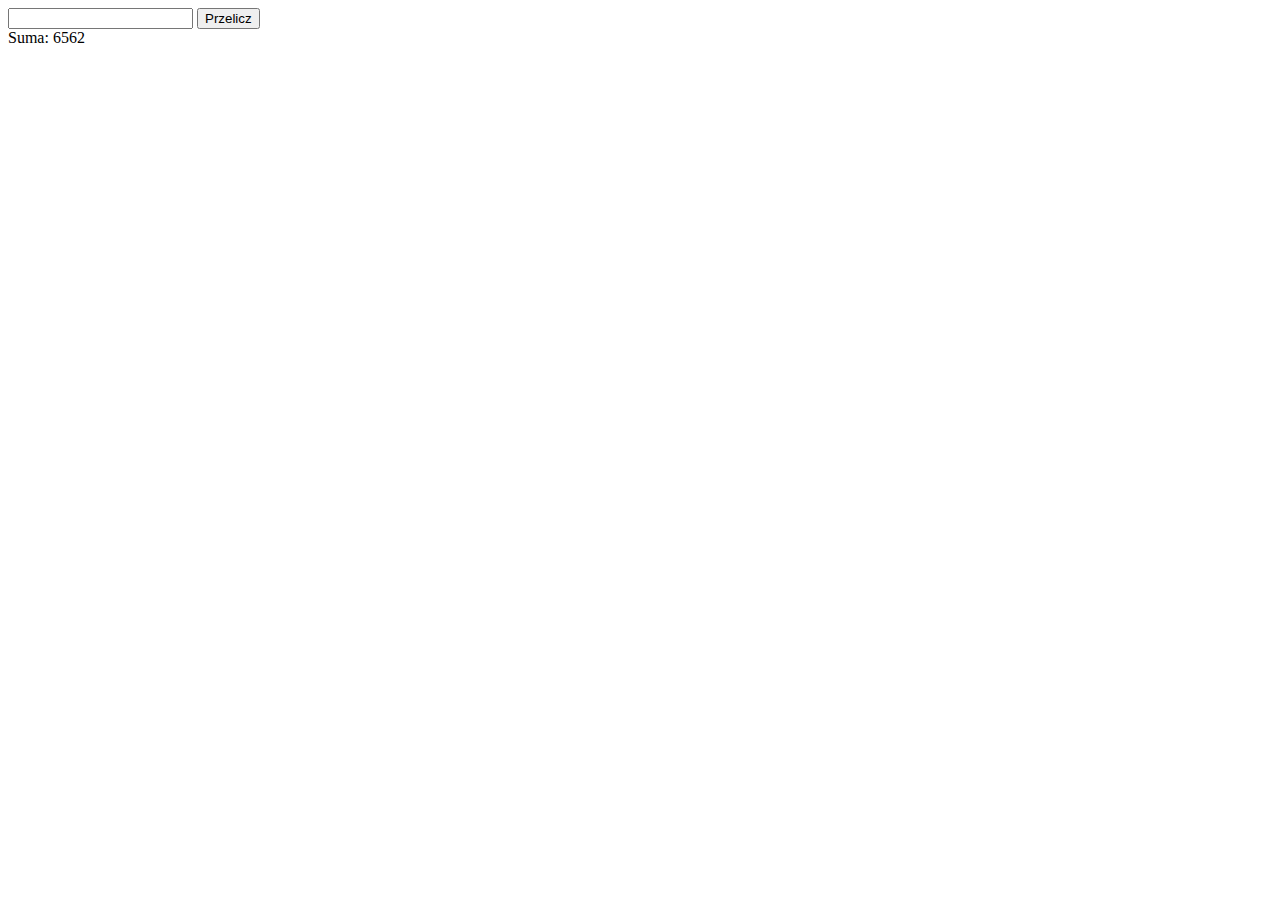
<file: Lab1/index.html>
<!DOCTYPE html>
<html lang="en">
<head>
  <meta charset="UTF-8">
  <meta http-equiv="X-UA-Compatible" content="IE=edge">
  <meta name="viewport" content="width=device-width, initial-scale=1.0">
  <title>lab-1</title>
</head>
<input type="text" id="liczba1" />
<button onclick="wynik" id="przelicz">Przelicz</button>
<div id="wyniki"></div>
<script src="main.js" type="text/javascript"></script>
<script type="text/javascript">
  // console.log('test')
  // const liczba1 = document.getElementById('liczba1')
  const liczba1 = document.querySelector('liczba1')

  const przeliczBtn = document.querySelector('#przelicz')
  przeliczBtn.addEventListener('click', () => {
    console.log('User kliknął')
  })

  const input = '123'
  const inputNumber1 = +input
  const inputNumber2 = Number(input)
  const inputNumber3 = parseInt(input)

  const min = Math.min(1,2,3,4)
  const max = Math.max(1,2,3,4)
  const sum = 1+33+6523+5

  const wynik = document.querySelector('#wyniki')
  wynik.innerHTML = 'Suma: ' + sum
  wynik.innerText = 'Suma: ' + sum
  wynik.textContent = 'Suma: ' + sum

</script>
<body>
  
</body>
</html>
</file>
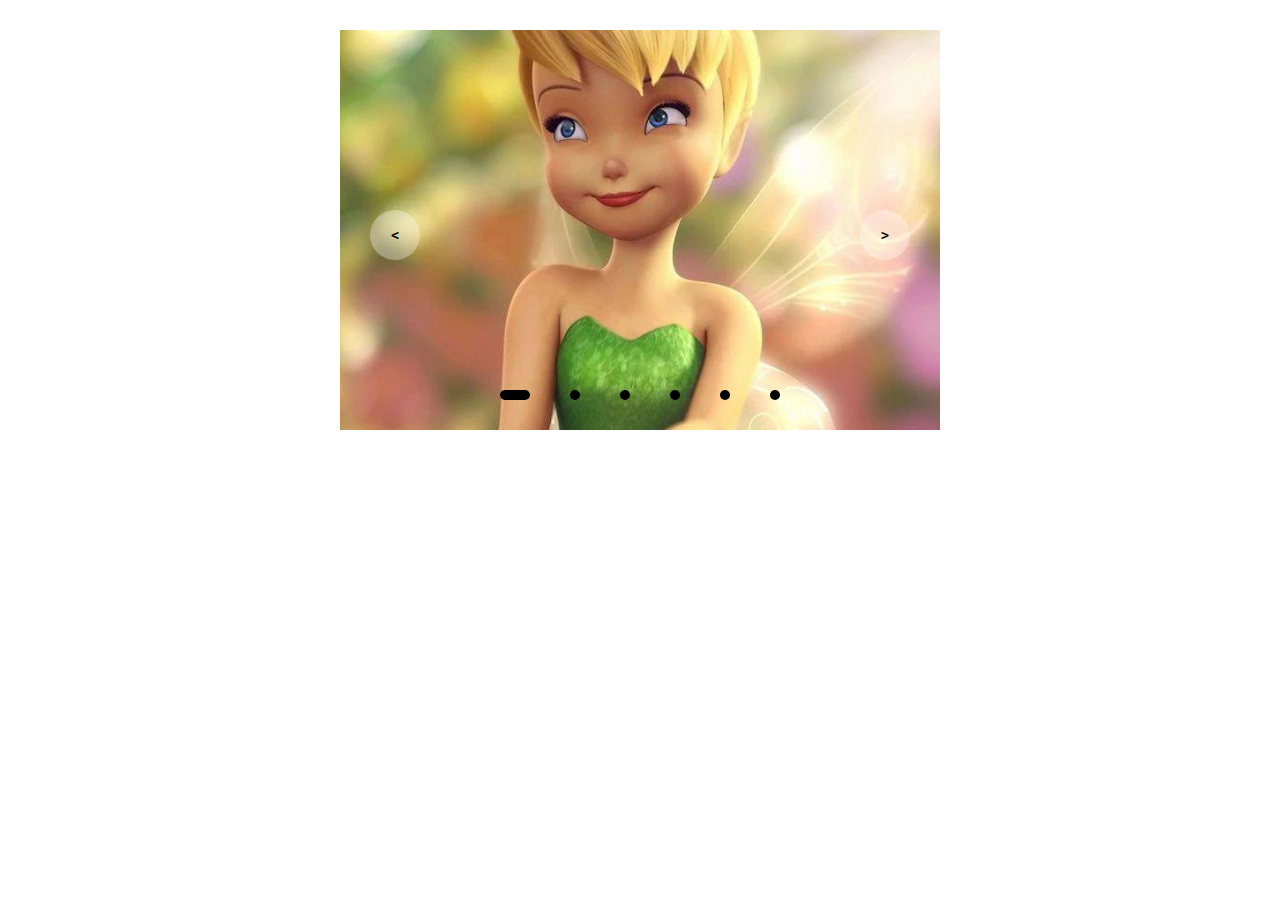
<file: Lab2/index.html>
<!DOCTYPE html>
<html lang="en">

<head>
    <meta charset="UTF-8">
    <meta name="viewport" content="width=device-width, initial-scale=1.0">
    <title>Slider</title>
    <link rel="stylesheet" href="style.css">
</head>

<body>
        <div class="slider">
            <div class="list">
                <div class="item">
                    <img src="img/1.jpg">
                </div>
                <div class="item">
                    <img src="img/2.jpg">
                </div>
                <div class="item">
                    <img src="img/3.jpg">
                </div>
                <div class="item">
                    <img src="img/4.jpg">
                </div>
                <div class="item">
                    <img src="img/5.jpg">
                </div>
                <div class="item">
                    <img src="img/6.jpg">
                </div>
            </div>
            <!-- кнопка вперед и назад -->
            <div class="buttons">
                <button id="prev"><</button>
                <button id="next">></button>
            </div>
            <ul class="dots">
                <li class="active"></li>
                <li></li>
                <li></li>
                <li></li>
                <li></li>
                <li></li>
            </ul>
        </div>
        
    <script src="main.js"></script>
</body>

</html>
</file>
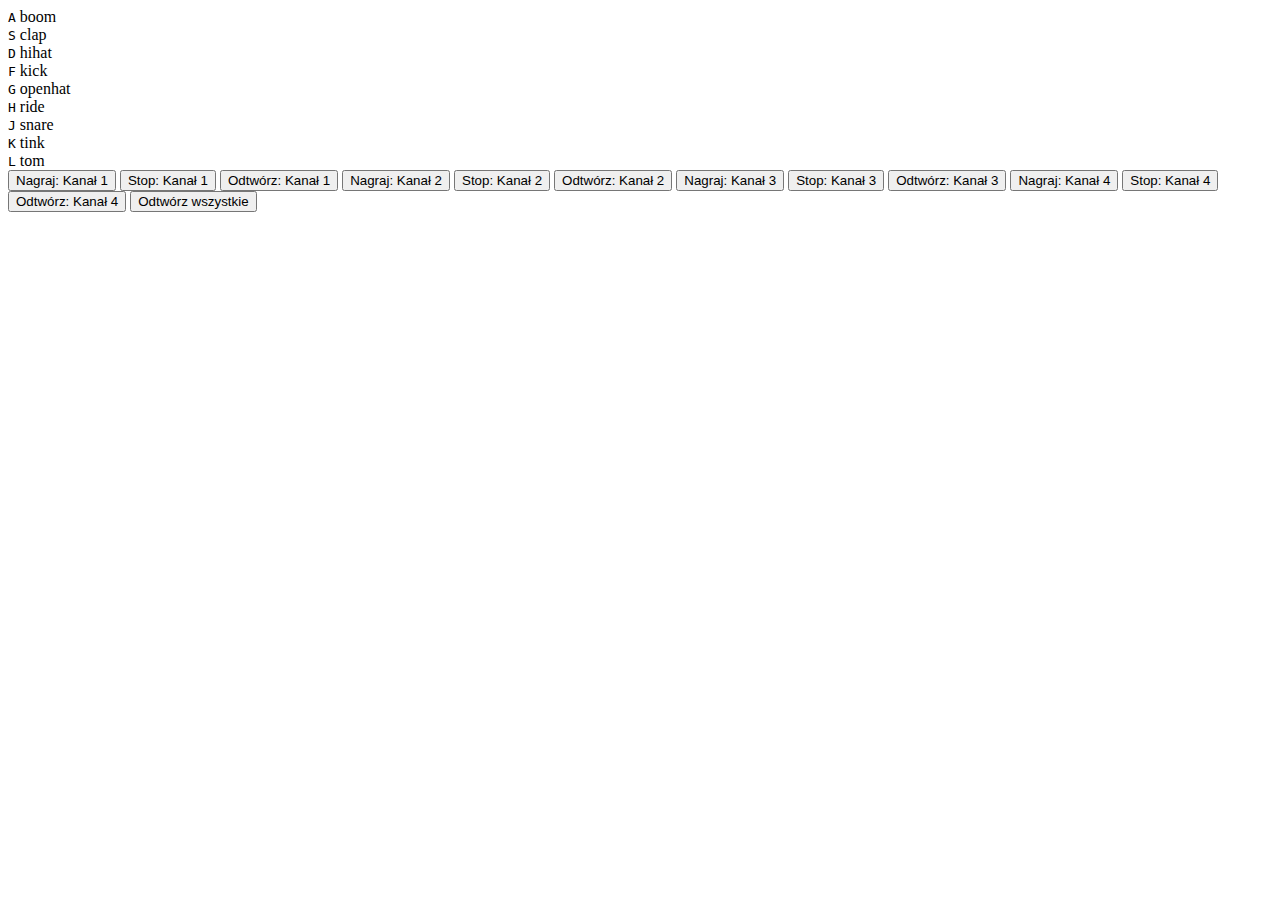
<file: Lab3/index.html>
<!DOCTYPE html>
<html lang="en">
<head>
    <meta charset="UTF-8">
    <meta name="viewport" content="width=device-width, initial-scale=1.0">
    <title>Drumkit</title>
</head>
<body>
    <div class="keys">
        <div data-key="65" class="key">
          <kbd>A</kbd>
          <span class="sound">boom</span>
        </div>
        <div data-key="83" class="key">
          <kbd>S</kbd>
          <span class="sound">clap</span>
        </div>
        <div data-key="68" class="key">
          <kbd>D</kbd>
          <span class="sound">hihat</span>
        </div>
      </div>
      <div class="keys">
        <div data-key="70" class="key">
          <kbd>F</kbd>
          <span class="sound">kick</span>
        </div>
        <div data-key="71" class="key">
          <kbd>G</kbd>
          <span class="sound">openhat</span>
        </div>
        <div data-key="72" class="key">
          <kbd>H</kbd>
          <span class="sound">ride</span>
        </div>
      </div>
      <div class="keys">
        <div data-key="74" class="key">
          <kbd>J</kbd>
          <span class="sound">snare</span>
        </div>
        <div data-key="75" class="key">
          <kbd>K</kbd>
          <span class="sound">tink</span>
        </div>
        <div data-key="76" class="key">
          <kbd>L</kbd>
          <span class="sound">tom</span>
        </div>
      </div>

    <audio data-key="65" src="./sounds/boom.wav"></audio>
    <audio data-key="83" src="./sounds/clap.wav"></audio>
    <audio data-key="68" src="./sounds/hihat.wav"></audio>
    <audio data-key="70" src="./sounds/kick.wav"></audio>
    <audio data-key="71" src="./sounds/openhat.wav"></audio>
    <audio data-key="72" src="./sounds/ride.wav"></audio>
    <audio data-key="74" src="./sounds/snare.wav"></audio>
    <audio data-key="75" src="./sounds/tink.wav"></audio>
    <audio data-key="76" src="./sounds/tom.wav"></audio>
    
    <div class="buttons">
        <button id="recordChannel1">Nagraj: Kanał 1</button>
        <button id="stopChannel1">Stop: Kanał 1</button>
        <button id="playChannel1">Odtwórz: Kanał 1</button>
        <button id="recordChannel2">Nagraj: Kanał 2</button>
        <button id="stopChannel2">Stop: Kanał 2</button>
        <button id="playChannel2">Odtwórz: Kanał 2</button>
        <button id="recordChannel3">Nagraj: Kanał 3</button>
        <button id="stopChannel3">Stop: Kanał 3</button>
        <button id="playChannel3">Odtwórz: Kanał 3</button>
        <button id="recordChannel4">Nagraj: Kanał 4</button>
        <button id="stopChannel4">Stop: Kanał 4</button>
        <button id="playChannel4">Odtwórz: Kanał 4</button>
        <button id="playAllChannels">Odtwórz wszystkie</button>
    </div>
    
    <script src="main.js"></script>
</body> 
</html>
</file>
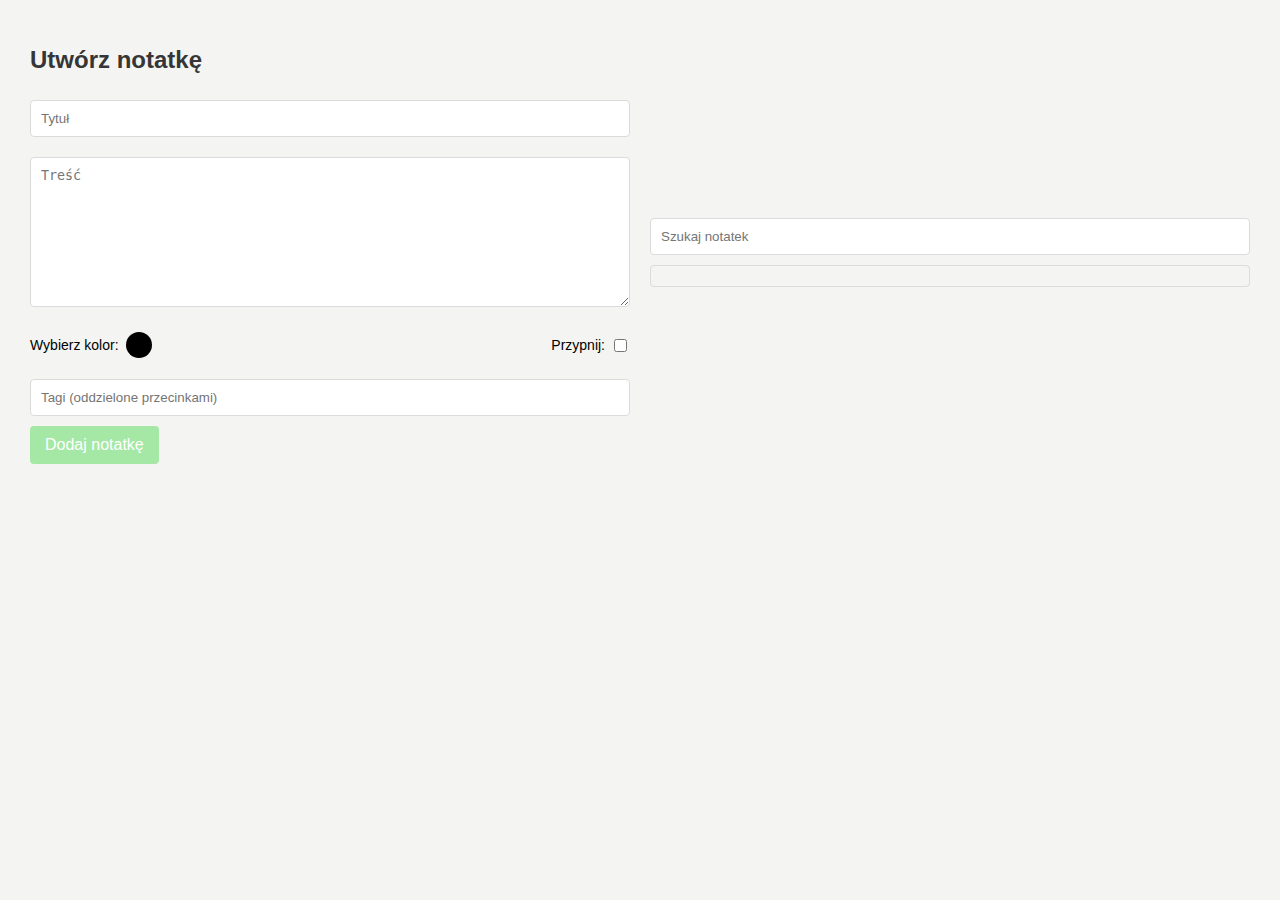
<file: Lab4/index.html>
<!DOCTYPE html>
<html lang="pl">
<head>
    <meta charset="UTF-8">
    <meta http-equiv="X-UA-Compatible" content="IE=edge">
    <meta name="viewport" content="width=device-width, initial-scale=1.0">
    <title>NotesApp</title>
    <link rel="stylesheet" href="https://cdnjs.cloudflare.com/ajax/libs/font-awesome/6.1.1/css/all.min.css">
    <link rel="stylesheet" href="style.css">
</head>
<body>
    <div class="container">
        <section class="note-creation-section">
            <h1 class="title">Utwórz notatkę</h1>
            <form class="note-form">
                <input class="input" type="text" placeholder="Tytuł" id="noteTitle">
                <textarea class="textarea" placeholder="Treść" id="noteContent"></textarea>

                <div class="picker-and-pin-container">
                    <div class="color-picker-container">
                        <label for="noteColor">Wybierz kolor:</label>
                        <input type="color" class="color-picker" id="noteColor">
                    </div>

                    <div class="pin-container">
                        <label for="notePinned">Przypnij:</label>
                        <input type="checkbox" id="notePinned">
                    </div>
                </div>

                <input type="text" class="input" placeholder="Tagi (oddzielone przecinkami)" id="noteTags">
                <button type="submit" class="button is-info">Dodaj notatkę</button>
            </form>
        </section>

        <section class="notes-display-section">
            <input type="text" class="input search-box" placeholder="Szukaj notatek">
            <div class="notes-list"></div>
        </section>
    </div>

    <script src="main.js"></script>
</body>
</html>
</file>
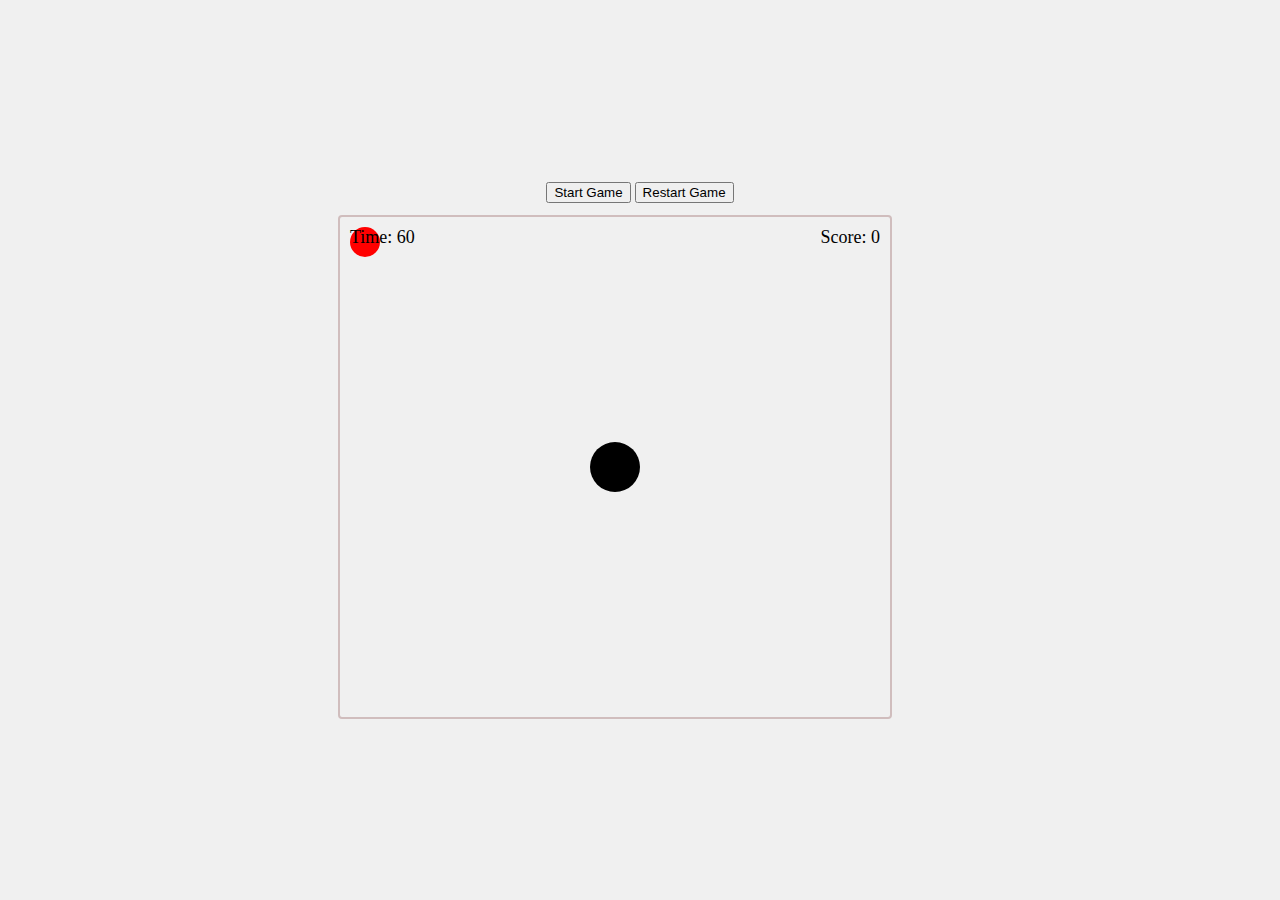
<file: Lab6/index.html>
<!DOCTYPE html>
<html lang="en">
<head>
    <meta charset="UTF-8">
    <meta name="viewport" content="width=device-width, initial-scale=1.0">
    <title>Ball in the hole</title>
    <link rel="stylesheet" href="style.css">
</head>
<body>
    <div class="game-controls">
        <button onclick="startGame()" id="startButton">Start Game</button>
        <button onclick="restartGame()" id="restartButton">Restart Game</button>
    </div>
    <div class="container">
        <div class="game-container">
            <div id="ball"></div>
            <div id="hole"></div>
            <div id="timer">Time: 60</div>
            <div id="score">Score: 0</div>
        </div>
        <ul id="scoresList"></ul>
    </div>
    <script src="main.js"></script>
</body>
</html>

<!-- Ball in hole -->
</file>
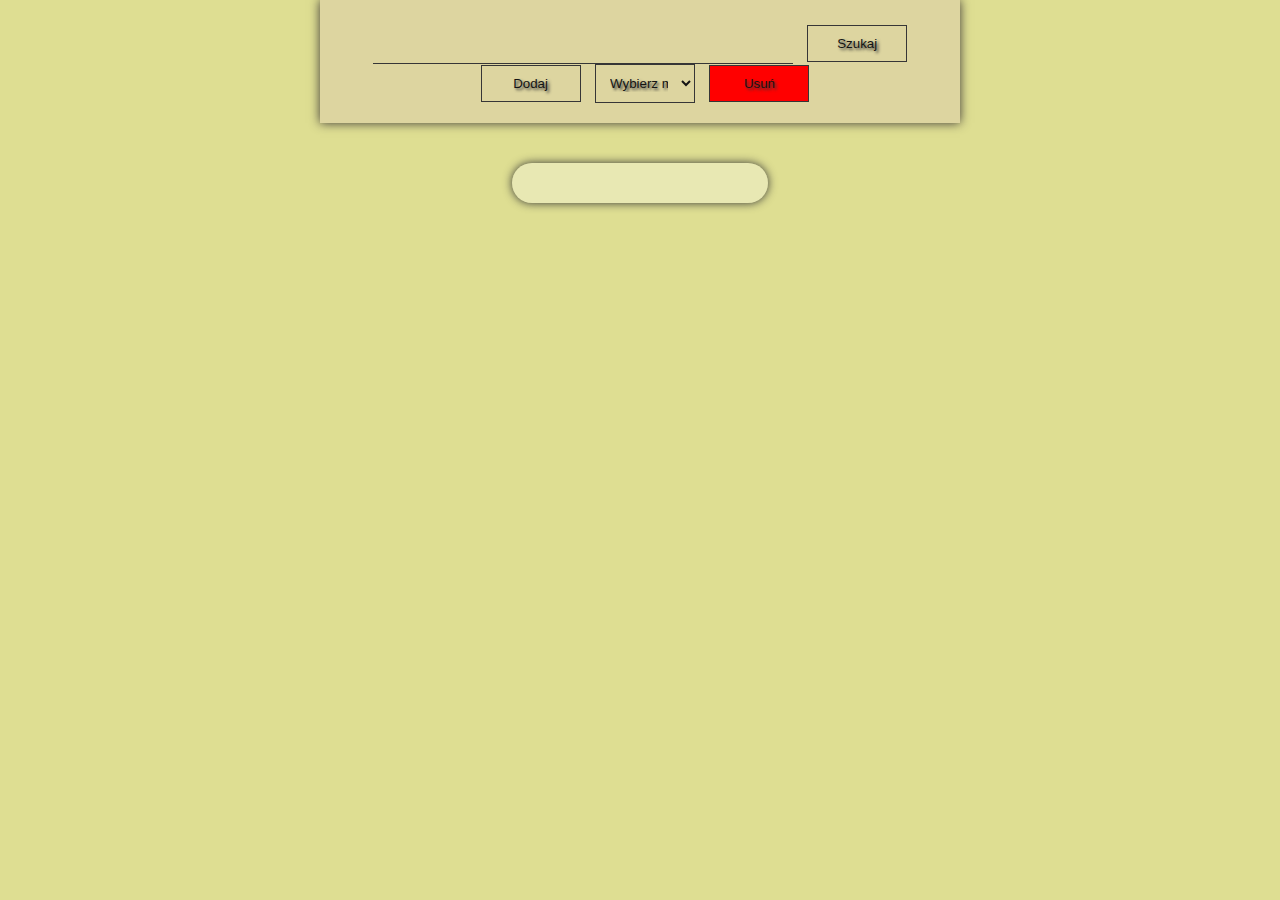
<file: Lab8/index.html>
<!DOCTYPE html>
<html lang="en">

<head>
    <meta charset="UTF-8">
    <meta name="viewport" content="width=device-width, initial-scale=1.0">
    <title>Pogoda</title>
    <link rel="stylesheet" href="style.css">
</head>

<body>
    <div class="search-container">
        <input type="text" id="city">
        <button id="search-btn">Szukaj</button>
        <button id="city-add">Dodaj</button>
        <select id="city-list">
            <option value="" disabled selected>Wybierz miasto</option>
        </select>
        <button id="city-remove">Usuń</button>
    </div>
    <div id="result"></div>
    

    <script src="main.js"></script>
</body>

</html>
</file>
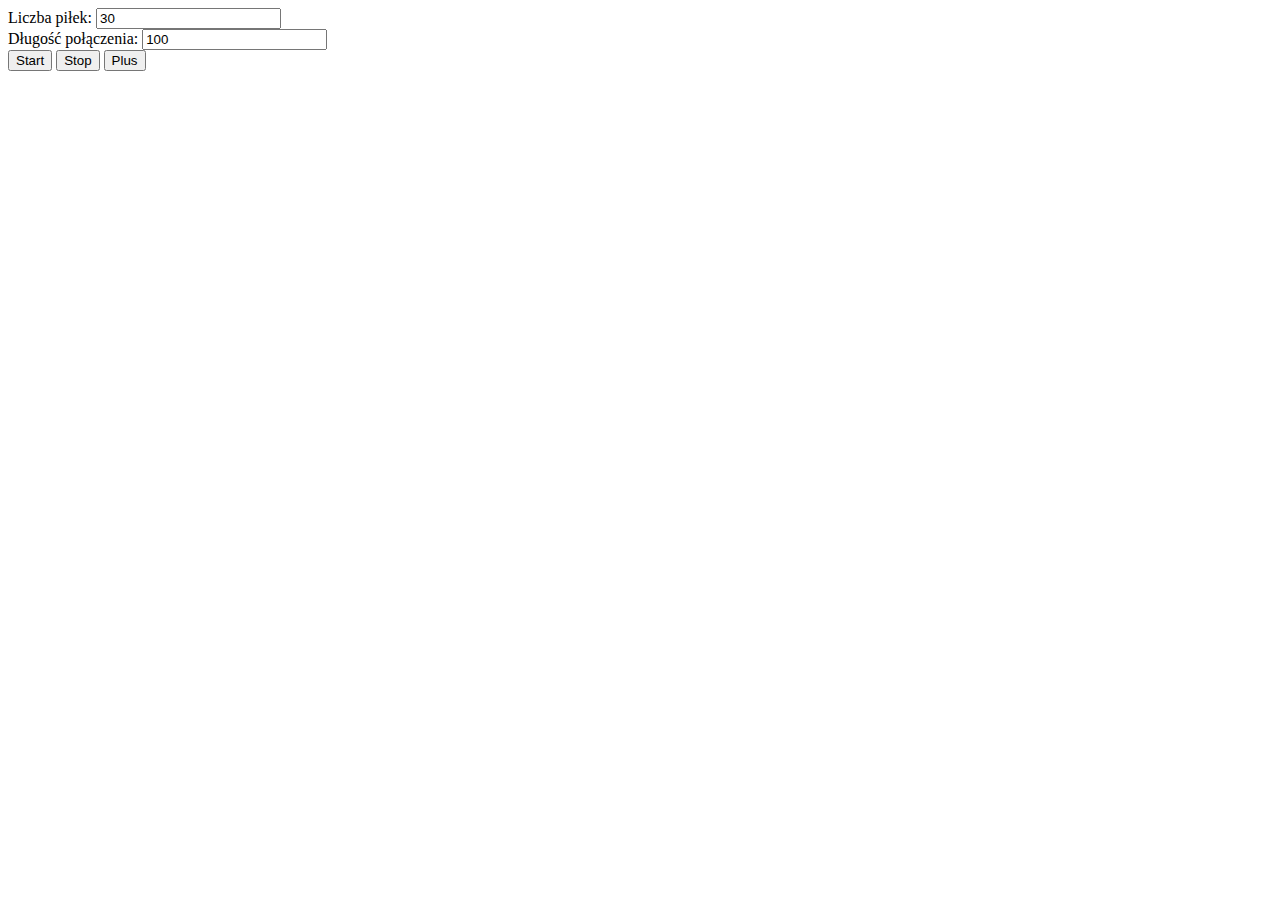
<file: Lab9/index.html>
<!DOCTYPE html>
<html lang="en">

<head>
    <meta charset="UTF-8">
    <meta name="viewport" content="width=device-width, initial-scale=1.0">
    <title>Canvas</title>
</head>

<body>
    <div>
        Liczba piłek: <input type="number" id="count" value="30"><br>
        Długość połączenia: <input type="number" id="length" value="100"><br>
        <button id="start-btn">Start</button>
        <button id="stop-btn">Stop</button>
        <button id="plus">Plus</button>
    </div>
    <canvas id="container" width="500" height="500"></canvas>
    <div ></div>
    <script src="main.js"></script>
</body>

</html>
</file>
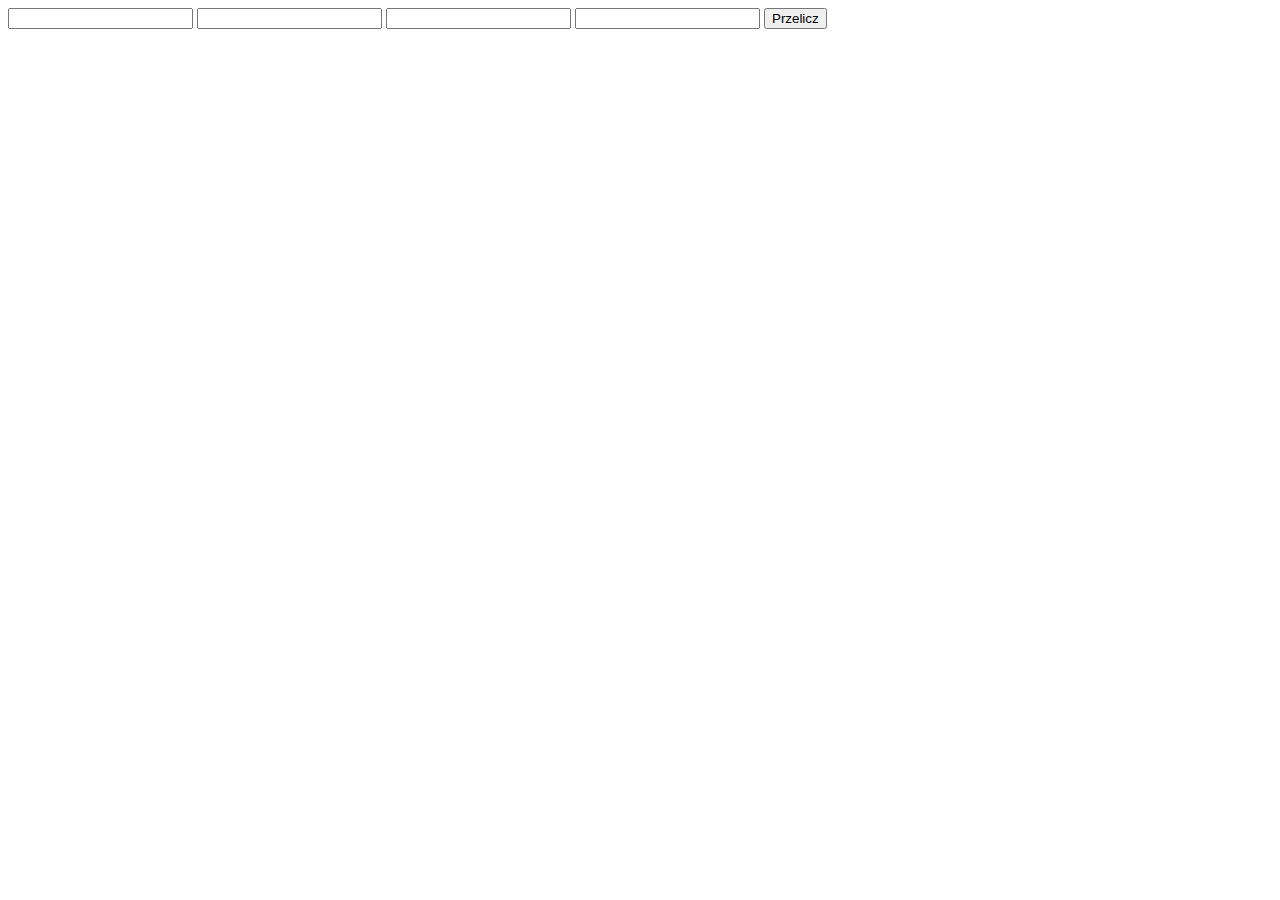
<file: Lab1/lab1_1.html>
<!DOCTYPE html>
<html lang="en">
<head>
  <meta charset="UTF-8">
  <meta http-equiv="X-UA-Compatible" content="IE=edge">
  <meta name="viewport" content="width=device-width, initial-scale=1.0">
  <title>lab-1</title>
</head>
<input type="text" id="liczba1" />
<input type="text" id="liczba2"/>
<input type="text" id="liczba3"/>
<input type="text" id="liczba4"/>
<button id="przelicz">Przelicz</button>
<div id="wyniki"></div>
<script src="main.js" type="text/javascript"></script>
<script type="text/javascript">
  // console.log('test')
  // const liczba1 = document.getElementById('liczba1')
  const liczba1 = document.querySelector('#liczba1')
  const liczba2 = document.querySelector('#liczba2')
  const liczba3 = document.querySelector('#liczba3')
  const liczba4 = document.querySelector('#liczba4')

  const wynik = document.querySelector('#wyniki')

  const przeliczBtn = document.querySelector('#przelicz')
  przeliczBtn.addEventListener('click', results)

//   const input = '123'
//   const inputNumber1 = +input
//   const inputNumber2 = Number(input)
//   const inputNumber3 = parseInt(input)

//   const min = Math.min(1,2,3,4)
//   const max = Math.max(1,2,3,4)
//   const sum = 1+33+22+23+1
  
//   wynik.innerHTML = 'Suma: ' + sum
//   wynik.innerText = 'Suma: ' + sum
//   wynik.textContent = 'Suma: ' + sum

</script>
<body>
    
</body>
</html>
</file>
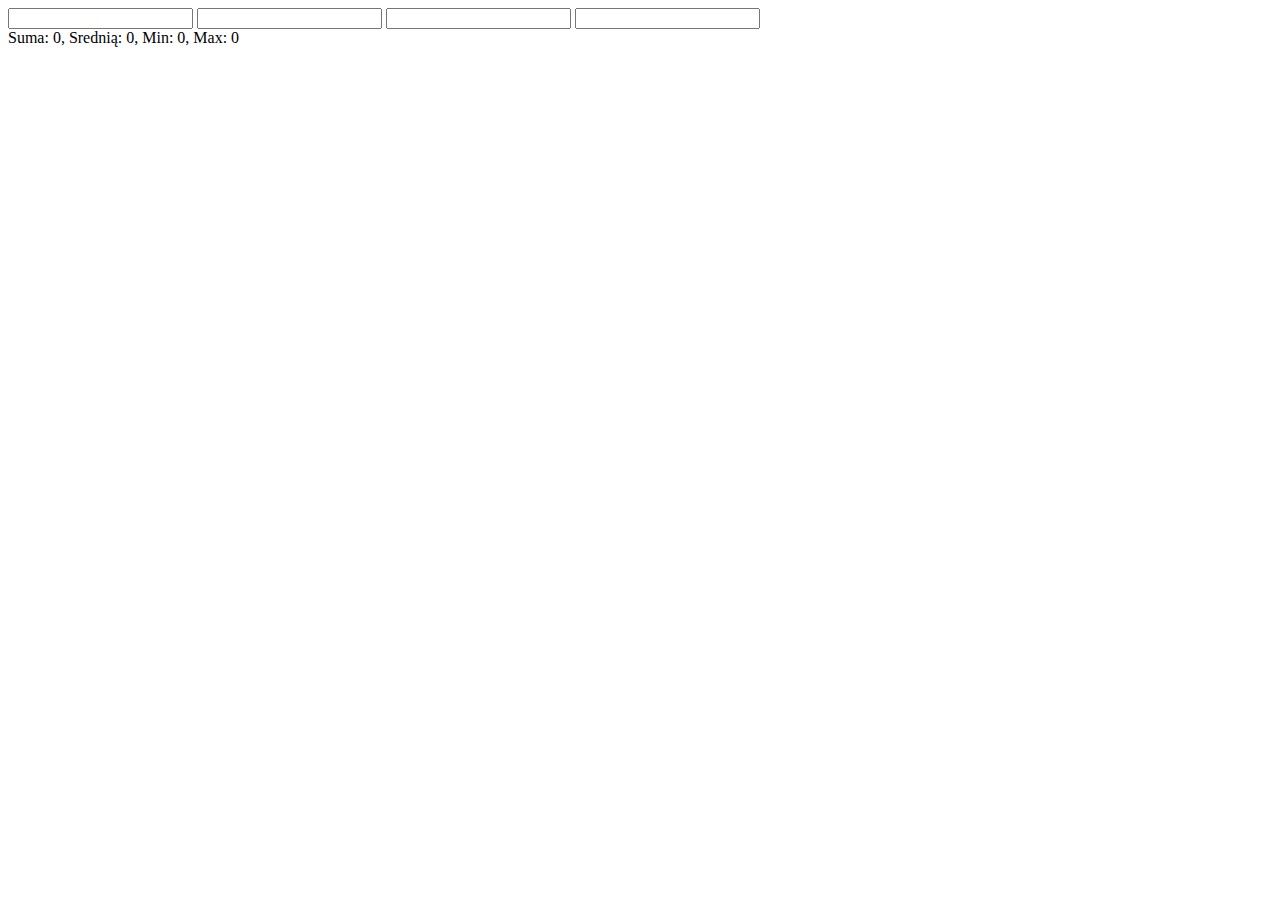
<file: Lab1/lab1_2.html>
<!DOCTYPE html>
<html lang="en">
<head>
  <meta charset="UTF-8">
  <meta http-equiv="X-UA-Compatible" content="IE=edge">
  <meta name="viewport" content="width=device-width, initial-scale=1.0">
  <title>lab-1</title>
</head>
<body>
<input type="text" id="liczba1" />
<input type="text" id="liczba2"/>
<input type="text" id="liczba3"/>
<input type="text" id="liczba4"/>
<div id="wyniki"></div>
<script src="main.js" type="text/javascript"></script>
<script type="text/javascript">
  
  const liczba1 = document.querySelector('#liczba1')
  const liczba2 = document.querySelector('#liczba2')
  const liczba3 = document.querySelector('#liczba3')
  const liczba4 = document.querySelector('#liczba4')

  const wynik = document.querySelector('#wyniki')

  liczba1.addEventListener('input', results);
  liczba2.addEventListener('input', results);
  liczba3.addEventListener('input', results);
  liczba4.addEventListener('input', results);

  results();

</script>
</body>
</html>
</file>
<file: Lab2/style.css>
body {
    margin: 30px;
    font-family: monospace;
}
 .slider {
    width: 600px;
    max-width: 100vw;
    height: 400px;
    margin: auto;
    position: relative;   
    overflow: hidden;
}
.list {
    position: absolute;
    top: 0;
    left: 0;
    height: 100%;
    display: flex;
    width: max-content;
    transition: 1s;
}
.list img {
    width: 600px;
    max-width: 100vw;
    height: 100%;
    object-fit: cover;
}
.buttons {
    position: absolute;
    top: 45%;
    left: 5%;
    width: 90%;
    display: flex;
    justify-content: space-between;
}
.buttons button {
    width: 50px;
    height: 50px;
    border-radius: 50%;
    background-color: #fff5;
    color: black;
    border: none;
    font-family: monospace;
    font-weight: bold;
}
.dots {
    position: absolute;
    bottom: 10px;
    color:black;
    left: 0;
    width: 100%;
    margin: 0;
    padding: 0;
    display: flex;
    justify-content: center;
}
.dots li {
    list-style: none;
    width: 10px;
    height: 10px;
    background-color:black;
    margin: 20px;
    border-radius: 20px;
    transition: 1s;
}
.dots li.active {
    width: 30px;
}
</file>
<file: Lab4/style.css>
html, body {
    height: 100%;
    margin: 0;
    font-family: Arial, sans-serif;
    background-color: #f4f5f2;
}

.container {
    display: flex;
    max-width: 100%;
    padding: 20px;
    justify-content: space-around;
}

.note-creation-section, .notes-display-section {
    flex: 1;
    padding: 10px;
    max-width: 600px;
    margin: auto;
}

.title {
    font-size: 24px;
    color: #363636;
}

.input, .textarea, .search-box {
    width: 100%;
    padding: 10px;
    margin: 10px 0;
    border: 1px solid #dbdbdb;
    border-radius: 4px;
    box-sizing: border-box;
}

.textarea {
    min-height: 150px;
}

.button {
    display: inline-block;
    padding: 10px 15px;
    border: none;
    border-radius: 4px;
    cursor: pointer;
    font-size: 16px;
    background-color: rgb(165, 232, 165);
    color: white;
    transition: background-color 0.3s, color 0.3s;
}

.button:hover {
    filter: brightness(0.85);
}

.picker-and-pin-container {
    display: flex;
    justify-content: space-between;
    align-items: center;
    margin: 10px 0;
}

.color-picker-container,
.pin-container {
    display: flex;
    align-items: center;
}

.color-picker-container label,
.pin-container label {
    margin-right: 5px;
    font-size: 14px;
}

.color-picker {
    -webkit-appearance: none;
    appearance: none;
    border: none;
    width: 30px;
    height: 28px;
    border-radius: 50%;
    cursor: pointer;
    background: transparent;
}

.color-picker::-webkit-color-swatch-wrapper {
    padding: 0;
}

.color-picker::-webkit-color-swatch {
    border: none;
    border-radius: 50%;
}

.notes-list {
    padding: 10px;
    border: 1px solid #dbdbdb;
    border-radius: 4px;
}

.note {
    background-color: #fff;
    padding: 10px;
    margin: 10px auto; 
    border-radius: 4px;
    box-shadow: 0 2px 4px rgba(0,0,0,0.1);
    border-left: 5px solid transparent;
    max-width: 600px; 
    word-wrap: break-word;
    overflow: hidden;
    min-width: 250px;
}

.note-header {
    display: flex;
    justify-content: space-between;
    align-items: center;
}


.note-footer {
    display: flex;
    justify-content: flex-end;
    align-items: center;
    font-size: 12px;
    color: rgba(0, 0, 0, 0.5);
}

.note-footer-right .date {
    margin: 10px;
}

.edit-button, .delete-button, .pinned {
    border: none;
    background: none;
    cursor: pointer;
    color: #333; 
}

.edit-button:hover, .delete-button:hover {
    color: #666;
}

.pinned {
    color: rgba(46, 0, 0, 0.696);
}
@media screen and (max-width: 600px) {
    .container {
        flex-direction: column;
    }
}
</file>
<file: Lab6/style.css>
body, html {
    margin: 0;
    padding: 0;
    display: flex;
    flex-direction: column;
    align-items: center;
    justify-content: center;
    height: 100%;
    background-color: #f0f0f0;
  }
  .container {
    display: flex;
    justify-content: center;
    align-items: start;
  }
  
  .game-container {
    position: relative;
    min-width: 550px;
    min-height: 500px;
    margin-top: 2px;
    border: 2px solid #d0bdbd;
    border-radius: 4px;
  }
  
  #ball {
    width: 30px;
    height: 30px;
    background-color: red;
    border-radius: 50%;
    position: absolute;
    left: 10px;
    top: 10px;
    transition: left 0.2s linear, top 0.2s linear;
  }
  
  #hole {
    width: 50px;
    height: 50px;
    background-color: black;
    border-radius: 50%;
    position: absolute;
    left: 50%;
    top: 50%;
    transform: translate(-50%, -50%);
  }
  
  #timer, #score {
    position: absolute;
    color: #000;
    font-size: 18px;
  }
  
  #timer {
    top: 10px;
    left: 10px;
  }
  
  #score {
    top: 10px;
    right: 10px;
  }
  
  #scoresList {
    margin-left: 10px;
  }
  
  .game-controls {
    margin-bottom: 10px;
  }
</file>
<file: Lab8/style.css>
* {
    margin: 0;
    padding: 0;
    box-sizing: border-box;
    font-family: sans-serif;
}

body {
    height: 100vh;
    background: rgb(222, 222, 146);
}

.search-container {
    width: 50%;
    margin: auto;
    text-align: center;
    padding: 20px;
    background: rgba(219, 193, 193, 0.3);
    box-shadow: 0 0 10px #3c3636;
}

#city {
    width: 70%;
    padding: 10px;
    background: none;
    border: none;
    color: #171616;
    font-size: 20px;
    border-bottom: 1px solid #363636;
    text-shadow: 2px 2px 3px #363636;
}

#search-btn,
#city-add {
    width: 100px;
    padding: 10px;
    margin-left: 10px;
    background: none;
    border: 1px solid #363636;
    color: #141414;
    text-shadow: 2px 2px 3px #363636;

}
#city-list {
    width: 100px;
    padding: 10px;
    margin-left: 10px;
    background: none;
    border: 1px solid #363636;
    color: #141414;
    text-shadow: 2px 2px 3px #363636;
}
#city-remove {
    width: 100px;
    padding: 10px;
    margin-left: 10px;
    background-color: red;
    border: 1px solid #363636;
    color: #141414;
    text-shadow: 2px 2px 3px #363636;
}

#search-btn:hover,
#city-add:hover {
    background: rgb(222, 222, 146);
    cursor: pointer;
}

#search-btn:active,
#city-add:active {
    transform: scale(0.9);
}

#result {
    width: 20%;
    margin: 40px auto 0 auto;
    background: rgba(255, 255, 255, 0.3);
    padding: 20px;
    text-align: center;
    border-radius: 20px;
    box-shadow: 0 0 10px #363636;
}
</file>
